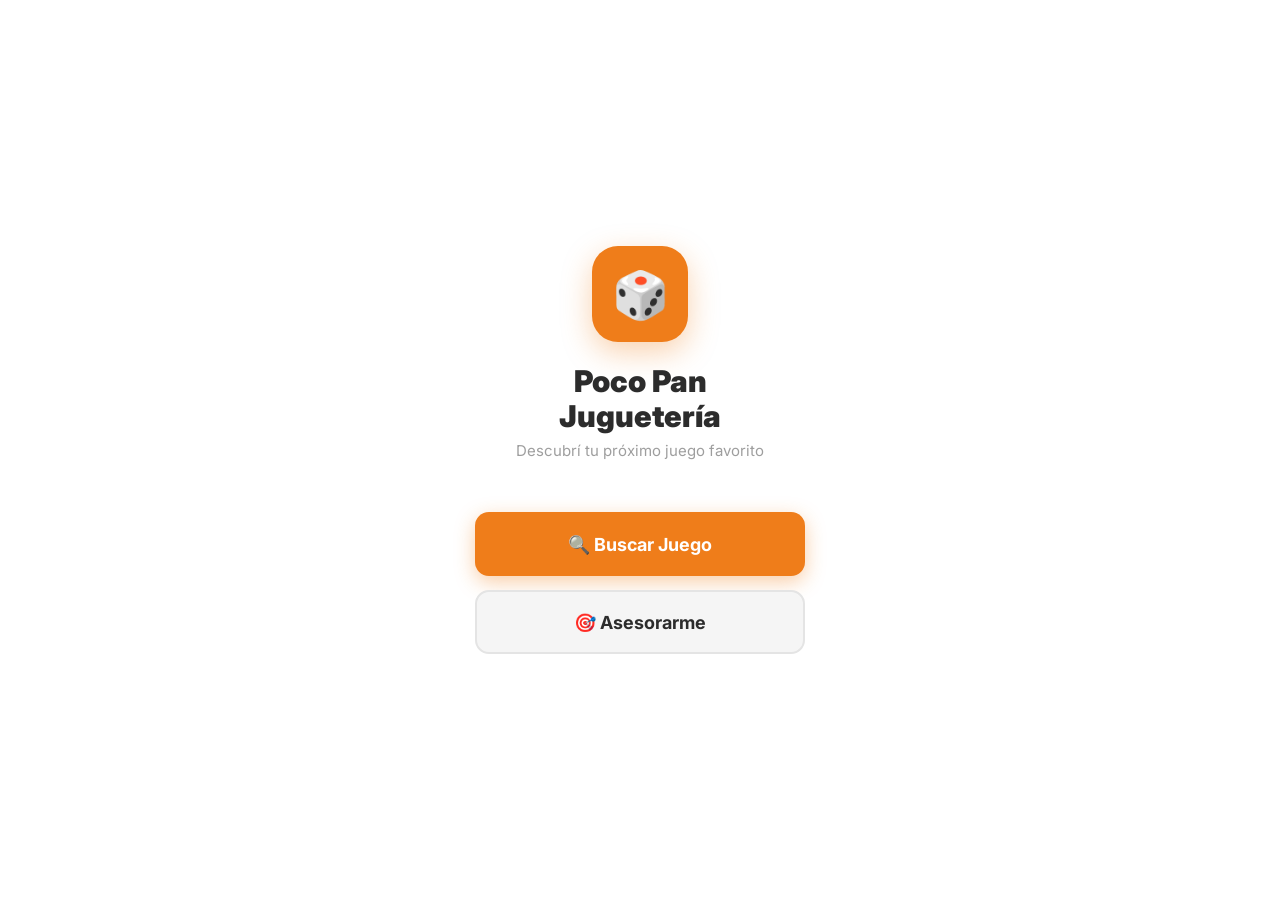
<file: catalogo.html>
<!DOCTYPE html>
<html lang="es">
<head>
  <meta charset="UTF-8">
  <meta name="viewport" content="width=device-width, initial-scale=1.0">
  <title>Poco Pan Juguetería — Catálogo</title>
  <link rel="preconnect" href="https://fonts.googleapis.com">
  <link href="https://fonts.googleapis.com/css2?family=Inter:wght@400;500;600;700;800;900&display=swap" rel="stylesheet">
  <style>
    *, *::before, *::after { box-sizing: border-box; margin: 0; padding: 0; }

    :root {
      --white:      #ffffff;
      --light:      #f5f5f5;
      --mid:        #9e9e9e;
      --dark:       #2c2c2c;
      --accent:     #ef7d1a;
      --accent-dk:  #d46c10;
      --green:      #4caf50;
      --red:        #e53935;
      --font: 'Inter', system-ui, -apple-system, sans-serif;
      --r: 14px;
      --sh: 0 2px 12px rgba(0,0,0,.08);
      --sh2: 0 6px 24px rgba(0,0,0,.13);
    }

    html { height: 100%; }
    body {
      height: 100%; overflow: hidden;
      font-family: var(--font);
      background: var(--light);
      color: var(--dark);
      -webkit-font-smoothing: antialiased;
    }

    /* ── VIEWS ──────────────────────────────────────── */
    .view {
      position: fixed; inset: 0;
      overflow-y: auto; overflow-x: hidden;
      background: var(--light);
      opacity: 0;
      transform: translateY(12px) scale(.99);
      transition: opacity .22s ease, transform .22s ease;
      pointer-events: none;
      z-index: 1;
      -webkit-overflow-scrolling: touch;
    }
    .view.active {
      opacity: 1; transform: none;
      pointer-events: all; z-index: 10;
    }
    .view.exit {
      opacity: 0; transform: translateY(-10px) scale(1.01);
      pointer-events: none;
    }

    /* ── HOME ───────────────────────────────────────── */
    #v-home {
      display: flex; flex-direction: column;
      align-items: center; justify-content: center;
      min-height: 100%; padding: 48px 28px;
      background: var(--white);
      overflow: hidden;
    }
    .home-logo {
      width: 96px; height: 96px;
      background: var(--accent);
      border-radius: 26px;
      display: flex; align-items: center; justify-content: center;
      font-size: 46px;
      box-shadow: 0 10px 30px rgba(239,125,26,.35);
      margin-bottom: 22px;
    }
    .home-title {
      font-size: 30px; font-weight: 900;
      text-align: center; line-height: 1.15;
      margin-bottom: 8px; color: var(--dark);
    }
    .home-sub {
      font-size: 15px; color: var(--mid);
      text-align: center; margin-bottom: 52px;
    }
    .btn-cta {
      display: flex; align-items: center; justify-content: center;
      gap: 10px; width: 100%; max-width: 330px;
      min-height: 64px; padding: 0 24px;
      border-radius: var(--r); border: none;
      font-family: var(--font); font-size: 18px; font-weight: 700;
      cursor: pointer; text-decoration: none;
      transition: transform .15s, box-shadow .15s, background .15s;
      -webkit-tap-highlight-color: transparent;
    }
    .btn-cta:active { transform: scale(.97); }
    .btn-orange {
      background: var(--accent); color: var(--white);
      box-shadow: 0 6px 20px rgba(239,125,26,.38);
      margin-bottom: 14px;
    }
    .btn-orange:hover { background: var(--accent-dk); }
    .btn-ghost {
      background: var(--light); color: var(--dark);
      border: 2px solid #e4e4e4;
    }
    .btn-ghost:hover { background: #ebebeb; }

    /* ── SHARED HEADER ──────────────────────────────── */
    .hdr {
      position: sticky; top: 0; z-index: 50;
      display: flex; align-items: center;
      height: 60px; padding: 0 16px;
      background: var(--white);
      border-bottom: 1px solid #efefef;
    }
    .btn-back {
      display: flex; align-items: center; justify-content: center;
      width: 44px; height: 44px; flex-shrink: 0;
      border-radius: 10px; border: none;
      background: var(--light); cursor: pointer; font-size: 20px;
      -webkit-tap-highlight-color: transparent;
      transition: background .15s;
    }
    .btn-back:active { background: #ddd; }
    .hdr-title {
      flex: 1; text-align: center;
      font-size: 17px; font-weight: 700;
      margin: 0 8px; overflow: hidden;
      text-overflow: ellipsis; white-space: nowrap;
    }
    .hdr-space { width: 44px; flex-shrink: 0; }

    /* ── SEARCH ─────────────────────────────────────── */
    .srch-wrap {
      padding: 14px 16px 8px;
      position: relative;
    }
    .srch-icon {
      position: absolute; left: 30px; top: 50%; transform: translateY(-50%);
      font-size: 17px; pointer-events: none;
    }
    .srch-input {
      width: 100%; height: 52px;
      padding: 0 16px 0 46px;
      border-radius: 12px; border: 2px solid transparent;
      background: var(--white); font-family: var(--font);
      font-size: 16px; color: var(--dark);
      box-shadow: var(--sh); outline: none;
      transition: border-color .2s;
    }
    .srch-input:focus { border-color: var(--accent); }
    .srch-input::placeholder { color: var(--mid); }

    /* ── GAME CARDS ─────────────────────────────────── */
    .cards {
      padding: 8px 16px 32px;
      display: flex; flex-direction: column; gap: 12px;
    }
    .card {
      display: flex; align-items: center; gap: 14px;
      padding: 14px; border-radius: var(--r);
      background: var(--white); box-shadow: var(--sh);
      cursor: pointer; border: 2px solid transparent;
      -webkit-tap-highlight-color: transparent;
      transition: transform .15s, border-color .15s;
    }
    .card:active { transform: scale(.975); border-color: var(--accent); }
    .card-thumb {
      width: 72px; height: 72px; border-radius: 10px;
      object-fit: cover; background: var(--light); flex-shrink: 0;
    }
    .card-thumb-ph {
      width: 72px; height: 72px; border-radius: 10px;
      background: linear-gradient(135deg,#f0f0f0,#e4e4e4);
      flex-shrink: 0; display: flex; align-items: center;
      justify-content: center; font-size: 30px;
    }
    .card-body { flex: 1; min-width: 0; }
    .card-name {
      font-size: 16px; font-weight: 700; margin-bottom: 5px;
      white-space: nowrap; overflow: hidden; text-overflow: ellipsis;
    }
    .card-tags { display: flex; flex-wrap: wrap; gap: 5px; margin-bottom: 6px; }
    .tag {
      font-size: 11px; font-weight: 600;
      padding: 2px 9px; border-radius: 20px;
      background: var(--light); color: var(--mid);
    }
    .tag-slow { background: #e8f5e9; color: #388e3c; }
    .tag-fast { background: #fff3e0; color: var(--accent); }
    .card-price { font-size: 17px; font-weight: 800; color: var(--accent); }
    .card-play { font-size: 20px; color: #ccc; flex-shrink: 0; }
    .empty {
      padding: 64px 24px; text-align: center; color: var(--mid);
    }
    .empty span { font-size: 44px; display: block; margin-bottom: 14px; }
    .empty p { font-size: 15px; line-height: 1.5; }

    /* ── VIDEO ──────────────────────────────────────── */
    #v-video {
      background: #000; display: flex; flex-direction: column;
      overflow: hidden;
    }
    .vid-hdr {
      display: flex; align-items: center;
      height: 60px; padding: 0 16px; flex-shrink: 0;
    }
    .vid-hdr .btn-back {
      background: rgba(255,255,255,.15); color: #fff;
    }
    .vid-hdr .btn-back:active { background: rgba(255,255,255,.28); }
    .vid-name {
      flex: 1; text-align: center; font-size: 15px;
      font-weight: 600; color: #fff; margin: 0 8px;
      overflow: hidden; text-overflow: ellipsis; white-space: nowrap;
    }
    .vid-body {
      flex: 1; display: flex;
      align-items: center; justify-content: center;
      min-height: 0; overflow: hidden;
    }
    .vid-frame-wrap {
      width: min(100%, calc((100vh - 136px) * 9 / 16));
      height: 100%; position: relative;
    }
    .vid-frame-wrap iframe {
      position: absolute; inset: 0; width: 100%; height: 100%; border: none;
    }
    .vid-btns {
      display: flex; gap: 12px; padding: 12px 16px 20px;
      flex-shrink: 0; background: #000;
    }
    .vid-btn {
      flex: 1; height: 52px; border-radius: 10px; border: none;
      font-family: var(--font); font-size: 15px; font-weight: 700;
      cursor: pointer; -webkit-tap-highlight-color: transparent;
      transition: opacity .15s;
    }
    .vid-btn:active { opacity: .75; }
    .vid-btn-replay { background: var(--accent); color: #fff; }
    .vid-btn-back   { background: rgba(255,255,255,.14); color: #fff; }

    /* ── WIZARD ─────────────────────────────────────── */
    .wiz-inner {
      padding: 28px 20px 40px; max-width: 480px; margin: 0 auto;
    }
    .wiz-prog {
      display: flex; gap: 8px; margin-bottom: 36px;
    }
    .wiz-dot {
      flex: 1; height: 4px; border-radius: 2px;
      background: #e4e4e4; transition: background .3s;
    }
    .wiz-dot.done { background: var(--green); }
    .wiz-dot.now  { background: var(--accent); }
    .wiz-step-lbl {
      text-align: center; font-size: 12px; font-weight: 700;
      color: var(--mid); letter-spacing: .08em; text-transform: uppercase;
      margin-bottom: 10px;
    }
    .wiz-q {
      font-size: 23px; font-weight: 800;
      text-align: center; line-height: 1.25;
      margin-bottom: 32px; color: var(--dark);
    }
    .wiz-opts { display: flex; flex-direction: column; gap: 12px; }
    .wiz-opt {
      display: flex; align-items: center; justify-content: center;
      min-height: 64px; padding: 0 24px;
      border-radius: var(--r); border: 2px solid #e4e4e4;
      background: var(--white); font-family: var(--font);
      font-size: 17px; font-weight: 600; color: var(--dark);
      cursor: pointer; box-shadow: var(--sh);
      -webkit-tap-highlight-color: transparent;
      transition: border-color .18s, background .18s, color .18s, transform .15s;
    }
    .wiz-opt:active {
      border-color: var(--accent); background: #fff8f2;
      color: var(--accent); transform: scale(.97);
    }

    /* ── RECO HEADER ────────────────────────────────── */
    .reco-hdr {
      padding: 28px 16px 4px; text-align: center;
    }
    .reco-hdr h2 { font-size: 22px; font-weight: 800; margin-bottom: 6px; }
    .reco-hdr p  { font-size: 14px; color: var(--mid); }

    /* ── ADMIN ──────────────────────────────────────── */
    .adm-login {
      display: flex; flex-direction: column;
      align-items: center; justify-content: center;
      min-height: 100%; padding: 48px 24px;
    }
    .adm-login-icon { font-size: 52px; margin-bottom: 14px; }
    .adm-login h2 { font-size: 22px; font-weight: 800; margin-bottom: 6px; }
    .adm-login p  { font-size: 14px; color: var(--mid); margin-bottom: 32px; }
    .form-grp { width: 100%; max-width: 360px; margin-bottom: 14px; }
    .form-lbl {
      display: block; font-size: 12px; font-weight: 700;
      color: var(--dark); margin-bottom: 6px; text-transform: uppercase;
      letter-spacing: .05em;
    }
    .form-inp {
      width: 100%; height: 52px; padding: 0 14px;
      border-radius: 10px; border: 2px solid #e4e4e4;
      background: var(--white); font-family: var(--font);
      font-size: 16px; color: var(--dark);
      outline: none; transition: border-color .2s;
    }
    .form-inp:focus { border-color: var(--accent); }
    .form-inp::placeholder { color: var(--mid); }
    textarea.form-inp {
      height: auto; min-height: 80px;
      padding: 12px 14px; resize: none;
    }
    select.form-inp {
      appearance: none;
      background-image: url("data:image/svg+xml,%3Csvg xmlns='http://www.w3.org/2000/svg' width='12' height='8'%3E%3Cpath d='M1 1l5 5 5-5' stroke='%239e9e9e' stroke-width='2' fill='none' stroke-linecap='round'/%3E%3C/svg%3E");
      background-repeat: no-repeat;
      background-position: right 14px center;
      padding-right: 38px; cursor: pointer;
    }
    .btn-sub {
      width: 100%; max-width: 360px; height: 56px;
      background: var(--accent); color: #fff;
      border: none; border-radius: var(--r);
      font-family: var(--font); font-size: 17px; font-weight: 700;
      cursor: pointer; -webkit-tap-highlight-color: transparent;
      transition: background .15s, transform .15s;
    }
    .btn-sub:active { background: var(--accent-dk); transform: scale(.98); }
    .err-msg {
      font-size: 13px; color: var(--red); text-align: center;
      margin-top: 10px; font-weight: 600;
    }
    .adm-panel-wrap { padding: 16px; }
    .adm-box {
      background: var(--white); border-radius: var(--r);
      box-shadow: var(--sh); overflow: hidden; margin-bottom: 16px;
    }
    .adm-box-hdr {
      display: flex; align-items: center; justify-content: space-between;
      padding: 16px 18px; border-bottom: 1px solid #f0f0f0;
    }
    .adm-box-hdr span { font-size: 15px; font-weight: 700; }
    .btn-add-game {
      display: flex; align-items: center; gap: 6px;
      padding: 8px 16px; background: var(--accent); color: #fff;
      border: none; border-radius: 8px; font-family: var(--font);
      font-size: 14px; font-weight: 700; cursor: pointer;
      -webkit-tap-highlight-color: transparent;
    }
    .adm-row {
      display: flex; align-items: center; gap: 12px;
      padding: 12px 18px; border-bottom: 1px solid #f8f8f8;
    }
    .adm-row:last-child { border-bottom: none; }
    .adm-thumb {
      width: 46px; height: 46px; border-radius: 8px;
      object-fit: cover; background: var(--light); flex-shrink: 0;
    }
    .adm-thumb-ph {
      width: 46px; height: 46px; border-radius: 8px;
      background: var(--light); flex-shrink: 0;
      display: flex; align-items: center; justify-content: center; font-size: 20px;
    }
    .adm-info { flex: 1; min-width: 0; }
    .adm-gname {
      font-size: 14px; font-weight: 600;
      white-space: nowrap; overflow: hidden; text-overflow: ellipsis;
    }
    .adm-gprice { font-size: 12px; color: var(--accent); font-weight: 700; }
    .adm-acts { display: flex; gap: 8px; flex-shrink: 0; }
    .btn-ico {
      width: 36px; height: 36px; display: flex;
      align-items: center; justify-content: center;
      border-radius: 8px; border: none; cursor: pointer;
      font-size: 16px; -webkit-tap-highlight-color: transparent;
    }
    .btn-edit  { background: #fff3e0; color: var(--accent); }
    .btn-del   { background: #ffebee; color: var(--red); }
    .adm-empty { padding: 32px; text-align: center; color: var(--mid); font-size: 14px; }

    /* ── MODAL BOTTOM SHEET ─────────────────────────── */
    .modal-bg {
      position: fixed; inset: 0; background: rgba(0,0,0,.5);
      z-index: 200; display: flex; align-items: flex-end;
      opacity: 0; pointer-events: none;
      transition: opacity .25s;
    }
    .modal-bg.open { opacity: 1; pointer-events: all; }
    .modal-sheet {
      background: var(--white); border-radius: 20px 20px 0 0;
      width: 100%; max-height: 92vh; overflow-y: auto;
      padding: 24px 16px 40px; position: relative;
      transform: translateY(100%); transition: transform .28s ease;
    }
    .modal-bg.open .modal-sheet { transform: none; }
    .modal-title { font-size: 20px; font-weight: 800; margin-bottom: 20px; padding-right: 44px; }
    .modal-close {
      position: absolute; top: 20px; right: 16px;
      width: 36px; height: 36px; background: var(--light);
      border: none; border-radius: 50%; font-size: 18px;
      cursor: pointer; display: flex; align-items: center; justify-content: center;
      -webkit-tap-highlight-color: transparent;
    }
    .form-row { display: flex; gap: 12px; }
    .form-row .form-grp { max-width: none; }

    /* ── TOAST ──────────────────────────────────────── */
    .toast {
      position: fixed; bottom: 28px; left: 50%;
      transform: translateX(-50%) translateY(80px);
      background: var(--dark); color: #fff;
      padding: 11px 22px; border-radius: 100px;
      font-size: 14px; font-weight: 600;
      z-index: 9999; white-space: nowrap;
      transition: transform .28s ease; pointer-events: none;
    }
    .toast.show { transform: translateX(-50%) translateY(0); }

    /* ── RESPONSIVE ─────────────────────────────────── */
    @media (min-width: 500px) {
      .wiz-inner, .adm-panel-wrap { max-width: 500px; margin: 0 auto; }
    }
  </style>
</head>
<body>

<!-- ════════════════════════════════════════════════════
     VIEW: HOME
════════════════════════════════════════════════════ -->
<div id="v-home" class="view">
  <div class="home-logo">🎲</div>
  <h1 class="home-title">Poco Pan<br>Juguetería</h1>
  <p class="home-sub">Descubrí tu próximo juego favorito</p>
  <button class="btn-cta btn-orange" onclick="go('search')">🔍 Buscar Juego</button>
  <button class="btn-cta btn-ghost"  onclick="go('advisor')">🎯 Asesorarme</button>
</div>

<!-- ════════════════════════════════════════════════════
     VIEW: SEARCH
════════════════════════════════════════════════════ -->
<div id="v-search" class="view">
  <div class="hdr">
    <button class="btn-back" onclick="go('home')">←</button>
    <span class="hdr-title">Buscar Juego</span>
    <div class="hdr-space"></div>
  </div>
  <div class="srch-wrap">
    <span class="srch-icon">🔍</span>
    <input id="srch-inp" class="srch-input" type="search"
      placeholder="Nombre del juego…"
      autocomplete="off" autocorrect="off" autocapitalize="off" spellcheck="false"
      oninput="onSearch(this.value)">
  </div>
  <div id="srch-cards" class="cards"></div>
</div>

<!-- ════════════════════════════════════════════════════
     VIEW: VIDEO
════════════════════════════════════════════════════ -->
<div id="v-video" class="view">
  <div class="vid-hdr">
    <button class="btn-back" onclick="goBack()" style="background:rgba(255,255,255,.15);color:#fff">←</button>
    <span class="vid-name" id="vid-title"></span>
    <div class="hdr-space"></div>
  </div>
  <div class="vid-body">
    <div class="vid-frame-wrap" id="vid-wrap"></div>
  </div>
  <div class="vid-btns">
    <button class="vid-btn vid-btn-replay" onclick="replayVid()">🔄 Ver de nuevo</button>
    <button class="vid-btn vid-btn-back"   onclick="go('home')">← Volver al menú</button>
  </div>
</div>

<!-- ════════════════════════════════════════════════════
     VIEW: ADVISOR WIZARD
════════════════════════════════════════════════════ -->
<div id="v-advisor" class="view">
  <div class="hdr">
    <button class="btn-back" id="wiz-back-btn">←</button>
    <span class="hdr-title">Asesoramiento</span>
    <div class="hdr-space"></div>
  </div>
  <div class="wiz-inner">
    <div class="wiz-prog">
      <div class="wiz-dot" id="wd0"></div>
      <div class="wiz-dot" id="wd1"></div>
      <div class="wiz-dot" id="wd2"></div>
    </div>
    <div id="wiz-body"></div>
  </div>
</div>

<!-- ════════════════════════════════════════════════════
     VIEW: RECOMMENDATIONS
════════════════════════════════════════════════════ -->
<div id="v-reco" class="view">
  <div class="hdr">
    <button class="btn-back" onclick="go('advisor')">←</button>
    <span class="hdr-title">Para vos</span>
    <div class="hdr-space"></div>
  </div>
  <div class="reco-hdr">
    <h2>🎲 Tu selección</h2>
    <p id="reco-sub"></p>
  </div>
  <div id="reco-cards" class="cards"></div>
</div>

<!-- ════════════════════════════════════════════════════
     VIEW: ADMIN
════════════════════════════════════════════════════ -->
<div id="v-admin" class="view">
  <!-- Login screen -->
  <div id="adm-login">
    <div class="adm-login">
      <div class="adm-login-icon">🔐</div>
      <h2>Panel Administrador</h2>
      <p>Ingresá la contraseña para continuar</p>
      <div class="form-grp">
        <label class="form-lbl">Contraseña</label>
        <input id="adm-pw" class="form-inp" type="password" placeholder="••••••••"
          onkeydown="if(event.key==='Enter')admLogin()">
      </div>
      <button class="btn-sub" style="max-width:360px;width:100%;" onclick="admLogin()">Ingresar</button>
      <div class="err-msg" id="adm-err" style="display:none">Contraseña incorrecta</div>
      <button onclick="exitAdmin()" style="margin-top:18px;background:none;border:none;
        font-family:var(--font);font-size:14px;color:var(--mid);cursor:pointer;padding:10px;">
        ← Volver al inicio
      </button>
    </div>
  </div>
  <!-- Panel screen -->
  <div id="adm-panel" style="display:none">
    <div class="hdr">
      <button class="btn-back" onclick="admLogout()">←</button>
      <span class="hdr-title">⚙️ Admin Panel</span>
      <div class="hdr-space"></div>
    </div>
    <div class="adm-panel-wrap">
      <div class="adm-box">
        <div class="adm-box-hdr">
          <span>Catálogo de juegos</span>
          <button class="btn-add-game" onclick="openModal(null)">+ Agregar</button>
        </div>
        <div id="adm-list"></div>
      </div>
    </div>
  </div>
</div>

<!-- ════════════════════════════════════════════════════
     MODAL: ADD / EDIT GAME
════════════════════════════════════════════════════ -->
<div id="game-modal" class="modal-bg" onclick="modalBgClick(event)">
  <div class="modal-sheet">
    <h3 class="modal-title" id="modal-h">Agregar juego</h3>
    <button class="modal-close" onclick="closeModal()">✕</button>

    <div class="form-grp">
      <label class="form-lbl">Nombre *</label>
      <input id="f-name" class="form-inp" type="text" placeholder="Ej: Catan">
    </div>
    <div class="form-grp">
      <label class="form-lbl">Descripción</label>
      <textarea id="f-desc" class="form-inp" rows="3" placeholder="Breve descripción…"></textarea>
    </div>
    <div class="form-row">
      <div class="form-grp">
        <label class="form-lbl">Precio *</label>
        <input id="f-price" class="form-inp" type="text" placeholder="$4500">
      </div>
      <div class="form-grp">
        <label class="form-lbl">Edad mín *</label>
        <input id="f-age" class="form-inp" type="number" min="1" placeholder="8">
      </div>
    </div>
    <div class="form-row">
      <div class="form-grp">
        <label class="form-lbl">Jugadores mín *</label>
        <input id="f-minp" class="form-inp" type="number" min="1" placeholder="2">
      </div>
      <div class="form-grp">
        <label class="form-lbl">Jugadores máx *</label>
        <input id="f-maxp" class="form-inp" type="number" min="1" placeholder="4">
      </div>
    </div>
    <div class="form-grp">
      <label class="form-lbl">Ritmo *</label>
      <select id="f-pace" class="form-inp">
        <option value="slow">Tranquilo 🧩</option>
        <option value="fast">Rápido ⚡</option>
      </select>
    </div>
    <div class="form-grp">
      <label class="form-lbl">URL de YouTube</label>
      <input id="f-yt" class="form-inp" type="url" placeholder="https://youtube.com/watch?v=…">
    </div>
    <div class="form-grp">
      <label class="form-lbl">URL de imagen (thumbnail)</label>
      <input id="f-img" class="form-inp" type="url" placeholder="https://…">
    </div>
    <button class="btn-sub" style="width:100%;max-width:none;margin-top:4px;" onclick="saveGame()">Guardar juego</button>
    <div class="err-msg" id="modal-err" style="display:none;margin-top:10px;"></div>
  </div>
</div>

<!-- ════════════════════════════════════════════════════
     TOAST
════════════════════════════════════════════════════ -->
<div class="toast" id="toast"></div>

<!-- ════════════════════════════════════════════════════
     JAVASCRIPT
════════════════════════════════════════════════════ -->
<script>
'use strict';

/* ── DEFAULT DATA ─────────────────────────────────── */
const DEFAULTS = [
  {
    id: 'catan',
    name: 'Catan',
    description: 'Construí carreteras, asentamientos y ciudades en la isla de Catan. Comerciá recursos con otros jugadores y expandí tu civilización.',
    price: '$4.500',
    minPlayers: 3, maxPlayers: 4, minAge: 10,
    pace: 'slow',
    youtubeURL: 'https://www.youtube.com/watch?v=FaiDRMPVVgo',
    thumbnail: 'https://m.media-amazon.com/images/I/71VijOmApZL._AC_SL400_.jpg'
  },
  {
    id: 'uno',
    name: 'Uno',
    description: 'El clásico juego de cartas donde debés deshacerte de todas las cartas antes que los demás. ¡No olvides gritar UNO!',
    price: '$1.200',
    minPlayers: 2, maxPlayers: 10, minAge: 7,
    pace: 'fast',
    youtubeURL: 'https://www.youtube.com/watch?v=JbAnxGKt8Xk',
    thumbnail: 'https://m.media-amazon.com/images/I/61XeNi4JFWL._AC_SL400_.jpg'
  },
  {
    id: 'dobble',
    name: 'Dobble',
    description: 'Velocidad y concentración: encontrá el símbolo común entre dos cartas antes que los demás. Perfecto para todas las edades.',
    price: '$1.800',
    minPlayers: 2, maxPlayers: 8, minAge: 6,
    pace: 'fast',
    youtubeURL: 'https://www.youtube.com/watch?v=p-oBajkS6kc',
    thumbnail: 'https://m.media-amazon.com/images/I/71P3JZWGP8L._AC_SL400_.jpg'
  },
  {
    id: 'pandemic',
    name: 'Pandemia',
    description: 'Trabajá en equipo para detener cuatro enfermedades mortales. Un juego cooperativo épico donde todos ganan o todos pierden.',
    price: '$5.200',
    minPlayers: 2, maxPlayers: 4, minAge: 8,
    pace: 'slow',
    youtubeURL: 'https://www.youtube.com/watch?v=kjXdFbM6v9w',
    thumbnail: 'https://m.media-amazon.com/images/I/81D3MHzZuVL._AC_SL400_.jpg'
  },
  {
    id: 'dixit',
    name: 'Dixit',
    description: 'Usá tu imaginación para describir cartas con ilustraciones surrealistas. Creatividad, deducción y diversión para toda la familia.',
    price: '$3.800',
    minPlayers: 3, maxPlayers: 6, minAge: 8,
    pace: 'slow',
    youtubeURL: 'https://www.youtube.com/watch?v=5P-rD6DvKnM',
    thumbnail: 'https://m.media-amazon.com/images/I/71Q3LeSCVFL._AC_SL400_.jpg'
  }
];

const STORE_KEY   = 'ppj_games_v2';
const ADMIN_PASS  = 'pocopan2024';

/* ── STORAGE ──────────────────────────────────────── */
function getGames() {
  try {
    const s = localStorage.getItem(STORE_KEY);
    if (s) return JSON.parse(s);
  } catch (e) {}
  localStorage.setItem(STORE_KEY, JSON.stringify(DEFAULTS));
  return DEFAULTS.slice();
}
function setGames(arr) {
  localStorage.setItem(STORE_KEY, JSON.stringify(arr));
}

/* ── ROUTER ───────────────────────────────────────── */
let curView  = '';
let prevView = '';

function go(id, skipSetup) {
  if (id === curView) return;
  const oldEl = curView ? document.getElementById('v-' + curView) : null;
  const newEl = document.getElementById('v-' + id);
  if (!newEl) return;

  if (oldEl) {
    oldEl.classList.remove('active');
    oldEl.classList.add('exit');
    setTimeout(() => oldEl.classList.remove('exit'), 300);
  }
  prevView = curView;
  curView  = id;
  newEl.classList.add('active');

  if (!skipSetup) setupView(id);
}

function goBack() {
  go(prevView || 'home');
}

function setupView(id) {
  if (id === 'search')  { setupSearch(); }
  if (id === 'advisor') { setupWizard(); }
  if (id === 'admin')   { setupAdmin(); }
}

/* ── ESCAPE UTIL ──────────────────────────────────── */
function esc(s) {
  return String(s || '')
    .replace(/&/g,'&amp;').replace(/</g,'&lt;')
    .replace(/>/g,'&gt;').replace(/"/g,'&quot;').replace(/'/g,'&#39;');
}

/* ── FUZZY SEARCH (Levenshtein) ───────────────────── */
function normalize(s) {
  return (s || '').toLowerCase()
    .normalize('NFD').replace(/[̀-ͯ]/g, '')
    .replace(/[^a-z0-9 ]/g, ' ');
}

function levenshtein(a, b) {
  const m = a.length, n = b.length;
  if (m === 0) return n; if (n === 0) return m;
  const prev = Array.from({length: n + 1}, (_, i) => i);
  const curr = new Array(n + 1);
  for (let i = 1; i <= m; i++) {
    curr[0] = i;
    for (let j = 1; j <= n; j++) {
      curr[j] = a[i-1] === b[j-1]
        ? prev[j-1]
        : 1 + Math.min(prev[j], curr[j-1], prev[j-1]);
    }
    for (let k = 0; k <= n; k++) prev[k] = curr[k];
  }
  return prev[n];
}

function fuzzyScore(query, text) {
  query = normalize(query).trim();
  text  = normalize(text).trim();
  if (!query) return 100;
  if (text.includes(query)) return 100;

  const words = text.split(/\s+/);
  for (const w of words) {
    if (w.startsWith(query)) return 90;
  }

  // per-word levenshtein
  let best = 0;
  for (const w of words) {
    const sub = w.slice(0, query.length + 2);
    const maxL = Math.max(query.length, sub.length);
    if (maxL === 0) continue;
    const sc = (1 - levenshtein(query, sub) / maxL) * 80;
    if (sc > best) best = sc;
  }

  // full-text levenshtein (for very short queries)
  const fullMax = Math.max(query.length, text.length);
  const fullSc  = fullMax ? (1 - levenshtein(query, text) / fullMax) * 60 : 0;

  return Math.max(best, fullSc);
}

function searchGames(q) {
  const games = getGames();
  if (!q.trim()) return games;
  return games
    .map(g => ({
      g,
      s: Math.max(
        fuzzyScore(q, g.name),
        fuzzyScore(q, g.description)
      )
    }))
    .filter(x => x.s > 38)
    .sort((a, b) => b.s - a.s)
    .map(x => x.g);
}

/* ── CARD BUILDER ─────────────────────────────────── */
function onImgErr(img, cls) {
  const d = document.createElement('div');
  d.className = cls + '-ph';
  d.textContent = '🎲';
  img.parentNode && img.parentNode.replaceChild(d, img);
}

function thumbHTML(g, cls) {
  return g.thumbnail
    ? `<img class="${cls}" src="${esc(g.thumbnail)}" alt="${esc(g.name)}" onerror="onImgErr(this,'${cls}')">`
    : `<div class="${cls}-ph">🎲</div>`;
}

function buildCard(g, onclick) {
  const d = document.createElement('div');
  d.className = 'card';
  d.onclick = onclick;
  const pTag = g.pace === 'fast'
    ? `<span class="tag tag-fast">Rápido ⚡</span>`
    : `<span class="tag tag-slow">Tranquilo 🧩</span>`;
  d.innerHTML = `
    ${thumbHTML(g,'card-thumb')}
    <div class="card-body">
      <div class="card-name">${esc(g.name)}</div>
      <div class="card-tags">
        <span class="tag">👥 ${g.minPlayers}–${g.maxPlayers}</span>
        <span class="tag">🎂 ${g.minAge}+</span>
        ${pTag}
      </div>
      <div class="card-price">${esc(g.price)}</div>
    </div>
    <span class="card-play">▶</span>`;
  return d;
}

/* ── SEARCH VIEW ──────────────────────────────────── */
function setupSearch() {
  const inp = document.getElementById('srch-inp');
  inp.value = '';
  renderCards('srch-cards', getGames(), 'search');
  setTimeout(() => inp.focus(), 280);
}

function onSearch(q) {
  renderCards('srch-cards', searchGames(q), 'search', q);
}

function renderCards(containerId, games, origin, query) {
  const el = document.getElementById(containerId);
  el.innerHTML = '';
  if (!games.length) {
    el.innerHTML = `<div class="empty"><span>🔍</span>
      <p>Sin resultados para "<strong>${esc(query||'')}</strong>"<br>Probá con otro término</p></div>`;
    return;
  }
  games.forEach(g => el.appendChild(buildCard(g, () => openVideo(g, origin))));
}

/* ── VIDEO VIEW ───────────────────────────────────── */
let vidGame   = null;
let vidOrigin = 'search';

function openVideo(g, origin) {
  vidGame   = g;
  vidOrigin = origin || 'search';
  document.getElementById('vid-title').textContent = g.name;
  embedVideo(g.youtubeURL);
  go('video', true); // skip generic setup
}

function embedVideo(url) {
  const id  = extractYTID(url);
  const wrap = document.getElementById('vid-wrap');
  if (id) {
    wrap.innerHTML = `<iframe
      src="https://www.youtube-nocookie.com/embed/${id}?autoplay=1&rel=0&modestbranding=1&playsinline=1"
      allow="accelerometer; autoplay; clipboard-write; encrypted-media; gyroscope; picture-in-picture"
      allowfullscreen></iframe>`;
  } else {
    wrap.innerHTML = `<div style="position:absolute;inset:0;display:flex;flex-direction:column;
      align-items:center;justify-content:center;color:#555;gap:12px;">
      <span style="font-size:52px">🎬</span>
      <span style="font-size:14px">Video no disponible</span></div>`;
  }
}

function replayVid() {
  if (vidGame) {
    document.getElementById('vid-wrap').innerHTML = '';
    setTimeout(() => embedVideo(vidGame.youtubeURL), 50);
  }
}

function extractYTID(url) {
  if (!url) return null;
  const m = url.match(
    /(?:youtu\.be\/|youtube\.com\/(?:watch\?v=|embed\/|shorts\/))([A-Za-z0-9_-]{11})/
  );
  return m ? m[1] : (url.match(/^[A-Za-z0-9_-]{11}$/) ? url : null);
}

/* ── ADVISOR WIZARD ───────────────────────────────── */
const WIZ_STEPS = [
  {
    key: 'players', q: '¿Cuántos jugadores son?',
    opts: [
      { lbl: '👤 Solo 2',    val: '2'   },
      { lbl: '👥 2 a 4',    val: '2-4' },
      { lbl: '🎉 4 a 6',    val: '4-6' },
      { lbl: '🎊 6 a 8',    val: '6-8' }
    ]
  },
  {
    key: 'age', q: '¿La edad más baja del grupo?',
    opts: [
      { lbl: '🐣 3 a 5 años',     val: '3'  },
      { lbl: '🧒 5 a 7 años',     val: '5'  },
      { lbl: '👦 7 a 10 años',    val: '7'  },
      { lbl: '🧑 10 a 15 años',   val: '10' },
      { lbl: '🧑‍💼 Más de 15',     val: '15' }
    ]
  },
  {
    key: 'pace', q: '¿Preferís un juego lento o rápido?',
    opts: [
      { lbl: 'Tranquilo 🧩', val: 'slow' },
      { lbl: 'Rápido ⚡',    val: 'fast' }
    ]
  }
];

let wizStep  = 0;
let wizAnsws = {};

function setupWizard() {
  wizStep  = 0;
  wizAnsws = {};
  renderWizStep();
}

function renderWizStep() {
  const total = WIZ_STEPS.length;
  // Dots
  for (let i = 0; i < total; i++) {
    const d = document.getElementById('wd' + i);
    d.className = 'wiz-dot' + (i < wizStep ? ' done' : i === wizStep ? ' now' : '');
  }
  // Back button
  const bb = document.getElementById('wiz-back-btn');
  bb.onclick = wizStep === 0 ? () => go('home') : wizPrev;

  const step = WIZ_STEPS[wizStep];
  const opts = step.opts.map(o =>
    `<button class="wiz-opt" onclick="wizPick('${esc(o.val)}')">${o.lbl}</button>`
  ).join('');

  document.getElementById('wiz-body').innerHTML = `
    <div class="wiz-step-lbl">Paso ${wizStep + 1} de ${total}</div>
    <div class="wiz-q">${step.q}</div>
    <div class="wiz-opts">${opts}</div>`;
}

function wizPrev() {
  if (wizStep > 0) { wizStep--; renderWizStep(); }
}

function wizPick(val) {
  wizAnsws[WIZ_STEPS[wizStep].key] = val;
  if (wizStep < WIZ_STEPS.length - 1) {
    wizStep++;
    renderWizStep();
  } else {
    showReco();
  }
}

function showReco() {
  const { players, age, pace } = wizAnsws;
  const minAge = parseInt(age) || 0;

  // Player range
  let minP = 2, maxP = 99;
  if (players === '2')   { minP = 2;  maxP = 2;  }
  if (players === '2-4') { minP = 2;  maxP = 4;  }
  if (players === '4-6') { minP = 4;  maxP = 6;  }
  if (players === '6-8') { minP = 6;  maxP = 8;  }

  const all = getGames();

  // Strict filter
  let hits = all.filter(g =>
    g.minPlayers <= maxP && g.maxPlayers >= minP &&
    g.minAge <= minAge + 2 &&
    g.pace === pace
  );
  // Relax pace
  if (!hits.length) hits = all.filter(g =>
    g.minPlayers <= maxP && g.maxPlayers >= minP &&
    g.minAge <= minAge + 2
  );
  // Relax all
  if (!hits.length) hits = all;

  const paceLabel = pace === 'fast' ? 'rápido' : 'tranquilo';
  const ageLbl    = age === '15' ? '+15 años' : `${age}+ años`;
  document.getElementById('reco-sub').textContent =
    `${players} jugadores · ${ageLbl} · Juego ${paceLabel}`;

  renderCards('reco-cards', hits, 'reco');
  go('reco');
}

/* ── ADMIN ────────────────────────────────────────── */
let admAuth = false;
let editId  = null;

function setupAdmin() {
  if (admAuth) {
    showAdmPanel();
  } else {
    document.getElementById('adm-login').style.display = '';
    document.getElementById('adm-panel').style.display = 'none';
    document.getElementById('adm-err').style.display   = 'none';
    document.getElementById('adm-pw').value = '';
  }
}

function admLogin() {
  const pw = document.getElementById('adm-pw').value;
  if (pw === ADMIN_PASS) {
    admAuth = true;
    showAdmPanel();
  } else {
    document.getElementById('adm-err').style.display = '';
    document.getElementById('adm-pw').value = '';
    document.getElementById('adm-pw').focus();
  }
}

function showAdmPanel() {
  document.getElementById('adm-login').style.display = 'none';
  document.getElementById('adm-panel').style.display = '';
  renderAdmList();
}

function admLogout() {
  admAuth = false;
  exitAdmin();
}

function exitAdmin() {
  history.replaceState('', '', location.pathname + location.search);
  go('home');
}

function renderAdmList() {
  const games = getGames();
  const el    = document.getElementById('adm-list');
  el.innerHTML = '';
  if (!games.length) {
    el.innerHTML = '<div class="adm-empty">No hay juegos cargados aún</div>';
    return;
  }
  games.forEach(g => {
    const row = document.createElement('div');
    row.className = 'adm-row';
    row.innerHTML = `
      ${thumbHTML(g,'adm-thumb')}
      <div class="adm-info">
        <div class="adm-gname">${esc(g.name)}</div>
        <div class="adm-gprice">${esc(g.price)}</div>
      </div>
      <div class="adm-acts">
        <button class="btn-ico btn-edit" title="Editar">✏️</button>
        <button class="btn-ico btn-del"  title="Eliminar">🗑️</button>
      </div>`;
    row.querySelector('.btn-edit').onclick = () => openModal(g.id);
    row.querySelector('.btn-del').onclick  = () => delGame(g.id);
    el.appendChild(row);
  });
}

/* ── MODAL ────────────────────────────────────────── */
function openModal(id) {
  editId = id;
  document.getElementById('modal-err').style.display = 'none';
  document.getElementById('modal-h').textContent = id ? 'Editar juego' : 'Agregar juego';

  if (id) {
    const g = getGames().find(x => x.id === id);
    if (!g) return;
    document.getElementById('f-name').value  = g.name        || '';
    document.getElementById('f-desc').value  = g.description || '';
    document.getElementById('f-price').value = g.price       || '';
    document.getElementById('f-age').value   = g.minAge      || '';
    document.getElementById('f-minp').value  = g.minPlayers  || '';
    document.getElementById('f-maxp').value  = g.maxPlayers  || '';
    document.getElementById('f-pace').value  = g.pace        || 'slow';
    document.getElementById('f-yt').value    = g.youtubeURL  || '';
    document.getElementById('f-img').value   = g.thumbnail   || '';
  } else {
    ['f-name','f-desc','f-price','f-age','f-minp','f-maxp','f-yt','f-img']
      .forEach(i => document.getElementById(i).value = '');
    document.getElementById('f-pace').value = 'slow';
  }

  document.getElementById('game-modal').classList.add('open');
}

function closeModal() {
  document.getElementById('game-modal').classList.remove('open');
  editId = null;
}

function modalBgClick(e) {
  if (e.target === document.getElementById('game-modal')) closeModal();
}

function saveGame() {
  const name    = document.getElementById('f-name').value.trim();
  const price   = document.getElementById('f-price').value.trim();
  const minAge  = parseInt(document.getElementById('f-age').value);
  const minP    = parseInt(document.getElementById('f-minp').value);
  const maxP    = parseInt(document.getElementById('f-maxp').value);
  const errEl   = document.getElementById('modal-err');

  const fail = msg => { errEl.textContent = msg; errEl.style.display = ''; };

  if (!name)           return fail('El nombre es obligatorio');
  if (!price)          return fail('El precio es obligatorio');
  if (isNaN(minAge))   return fail('La edad mínima es obligatoria');
  if (isNaN(minP)||isNaN(maxP)) return fail('Los jugadores son obligatorios');
  if (minP > maxP)     return fail('Los jugadores mínimos no pueden superar los máximos');

  const data = {
    id:          editId || ('g' + Date.now()),
    name,
    description: document.getElementById('f-desc').value.trim(),
    price,
    minAge,
    minPlayers:  minP,
    maxPlayers:  maxP,
    pace:        document.getElementById('f-pace').value,
    youtubeURL:  document.getElementById('f-yt').value.trim(),
    thumbnail:   document.getElementById('f-img').value.trim()
  };

  const games = getGames();
  if (editId) {
    const i = games.findIndex(x => x.id === editId);
    if (i !== -1) games[i] = data; else games.push(data);
  } else {
    games.push(data);
  }
  setGames(games);
  closeModal();
  renderAdmList();
  toast(editId ? '✅ Juego actualizado' : '✅ Juego agregado');
}

function delGame(id) {
  if (!confirm('¿Eliminar este juego del catálogo?')) return;
  setGames(getGames().filter(x => x.id !== id));
  renderAdmList();
  toast('🗑️ Juego eliminado');
}

/* ── TOAST ────────────────────────────────────────── */
let toastTmr;
function toast(msg) {
  const el = document.getElementById('toast');
  el.textContent = msg;
  el.classList.add('show');
  clearTimeout(toastTmr);
  toastTmr = setTimeout(() => el.classList.remove('show'), 2600);
}

/* ── INIT ─────────────────────────────────────────── */
(function init() {
  // Seed default data if first run
  getGames();

  // Hash-based entry
  function checkHash() {
    if (location.hash === '#admin-panel-access') {
      go('admin');
    } else if (!curView || curView === '') {
      go('home');
    }
  }

  window.addEventListener('hashchange', checkHash);
  checkHash();
})();
</script>
</body>
</html>
</file>
